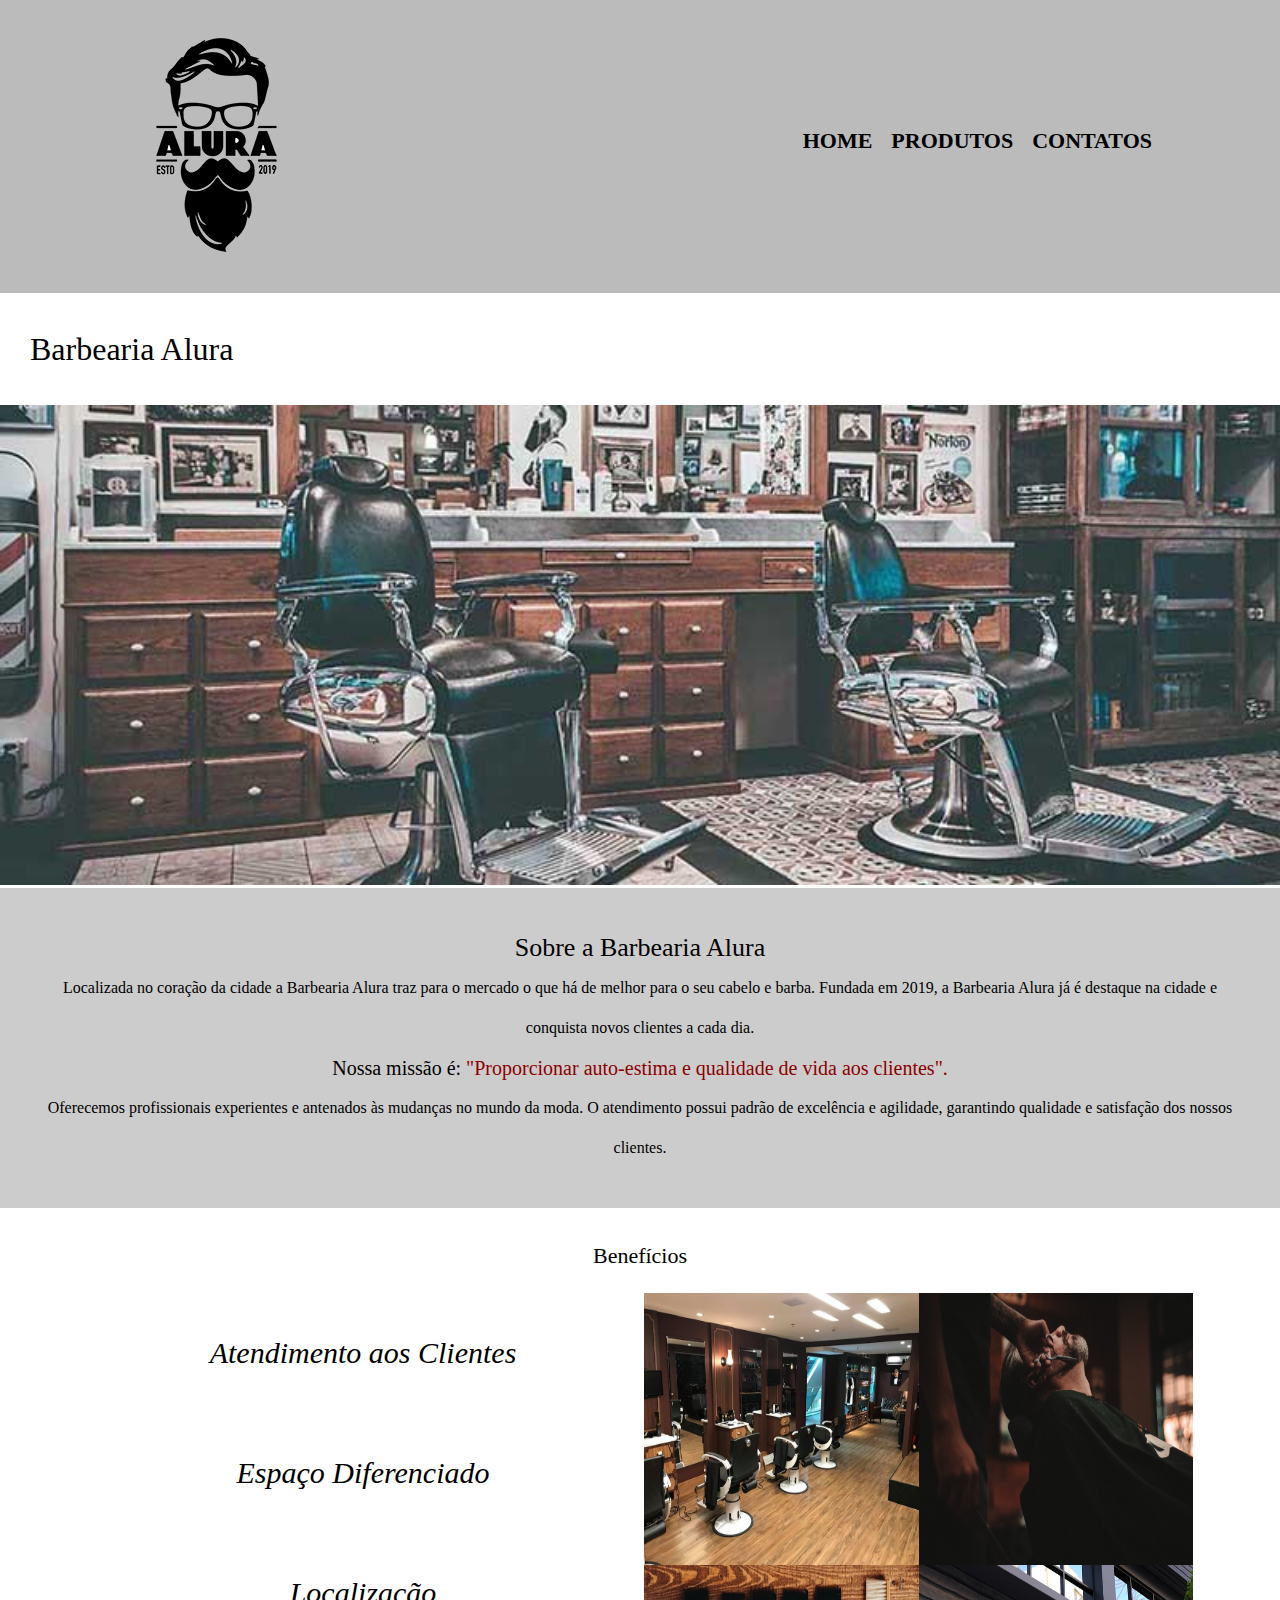
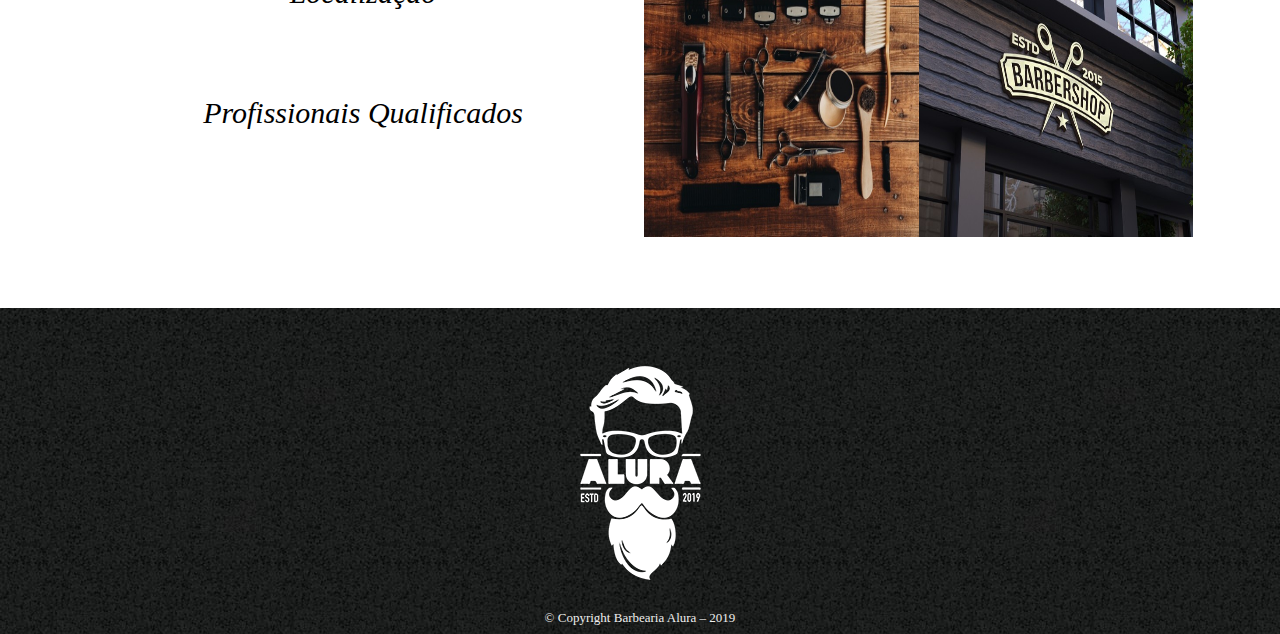
<file: index.html>
<!DOCTYPE html>

<html lang="pt-br">
	<head>
		<meta charset="UTF-8">
		<title>Barbearia Alura</title>
		<link rel="stylesheet" href="reset.css">
		<link rel="stylesheet" href="style.css">		
	</head>

	<body>
		<header>
			<div class="caixa-cabecalho">
				<img src="logo.png">
				<nav class="nav-cabecalho">				
					<ul>
						<li><a href="index.html">Home</a></li>
						<li><a href="produtos.html">Produtos</a></li>
						<li><a href="contato.html">Contatos</a></li>
					</ul>
				</nav>
			</div>
		</header>

		<main>
			<h1 class="titulo-principal">Barbearia Alura</h1>
			<img id=banner src="banner.jpg">

			<div class="principal">
				<h2 class="titulo-centralizado">Sobre a Barbearia Alura</h2>		

				<p>Localizada no coração da cidade a <strong>Barbearia Alura</strong> traz para o mercado o que há de melhor para o seu cabelo e barba. Fundada em 2019, a Barbearia Alura já é destaque na cidade e conquista novos clientes a cada dia.</p>

				<p id=missao>Nossa missão é: <em><strong>"Proporcionar auto-estima e qualidade de vida aos clientes".</strong></em></p>

				<p>Oferecemos profissionais experientes e antenados às mudanças no mundo da moda. O atendimento possui padrão de excelência e agilidade, garantindo qualidade e satisfação dos nossos clientes.</p>
			</div>

			<div class="beneficios">
				<h3 class="titulo-centralizado">Benefícios</h3>
				<div class="caixa-lista">
					<ul>
						<li class="itens">Atendimento aos Clientes</li>
						<li class="itens">Espaço Diferenciado</li>
						<li class="itens">Localização</li>
						<li class="itens">Profissionais Qualificados</li>
					</ul>
				</div>
				<div class="caixa-imagem">
					<img src="beneficios.jpg" class="imagembeneficios" id="imagembeneficios1">			
					<img src="beneficios2.jpg" class="imagembeneficios" id="imagembeneficios2">
					<img src="beneficios3.jpg" class="imagembeneficios" id="imagembeneficios3">
					<img src="beneficios4.jpg" class="imagembeneficios" id="imagembeneficios4">
				</div>
			</div>
		</main>

		<footer class="rodape">
			<img src="logo-branco.png">
			<p> &copy; Copyright Barbearia Alura – 2019</p>
		</footer>
	</body>
</html>
</file>
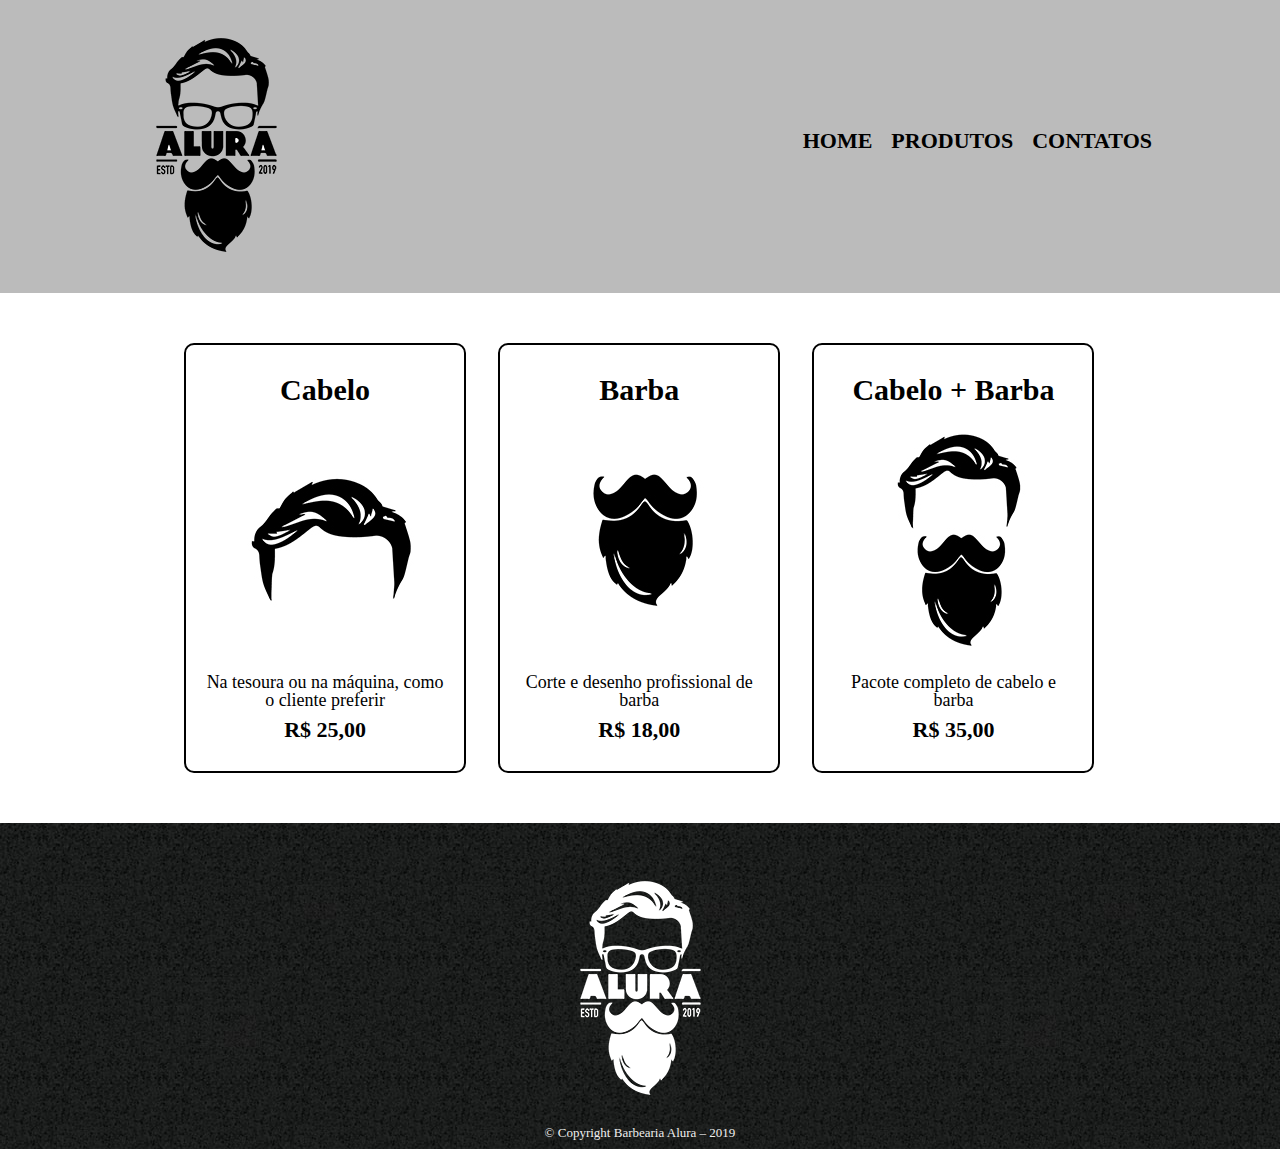
<file: produtos.html>
<!DOCTYPE html>

<html lang="pt-br">
	<head>
		<meta charset="utf-8">
		<title>Produtos - Barbearia Alura</title>
		<link rel="stylesheet" href="reset.css">
		<link rel="stylesheet" href="produtos.css">		
	</head>

	<body>
		<header>
			<div class="caixa">
				<h1> <img src="logo.png"> </h1>
				<nav>
					<ul>
						<li><a class="nav-cabecalho" href="index.html">Home</a></li>
						<li><a class="nav-cabecalho" href="produtos.html">Produtos</a></li>
						<li><a class="nav-cabecalho" href="contatos.html">Contatos</a></li>
					</ul>
				</nav>
			</div>
		</header>

		<main>
			<ul class="produtos">
				<li>
					<h2 class="produto-titulo">Cabelo</h2>
					<img src="cabelo.jpg">
					<p class="produto-descricao">Na tesoura ou na máquina, como o cliente preferir</p>
					<p class="produto-preco">R$ 25,00</p>
				</li>
				<li>
					<h2 class="produto-titulo">Barba</h2>
					<img src="barba.jpg">
					<p class="produto-descricao">Corte e desenho profissional de barba</p>
					<p class="produto-preco">R$ 18,00</p>
				</li>
				<li>
					<h2 class="produto-titulo">Cabelo + Barba</h2>
					<img src="cabelo+barba.jpg">
					<p class="produto-descricao">Pacote completo de cabelo e barba</p>
					<p class="produto-preco">R$ 35,00</p>
				</li>

			</ul>
		</main>

		<footer>
			<img src="logo-branco.png">
			<p class="copyright">&copy; Copyright Barbearia Alura – 2019</p>
		</footer>

	</body>

</html>
</file>
<file: style.css>
/* Inicio cabeçalho da página*/

header {
	background: #BBBBBB;
	padding: 20px 0;
}

.caixa-cabecalho {
	position: relative;
	width: 80%;
	margin: 0 auto;	
}

.nav-cabecalho {
	position: absolute;
	top: 110px;
	right: 0;
}

.nav-cabecalho li {
	display: inline;
	margin-left: 15px;
}

.nav-cabecalho a {	
	font-size: 22px;
	color: #000000;
	text-transform: uppercase;
	font-weight: bold;
	text-decoration: none;	
}

/* Final cabeçalho da página

 Início main da página */

.titulo-principal {
	padding: 40px 30px;
	font-size: 32px;
}

#banner {
	width: 100%;
}

.principal {
	background: #CCCCCC;
	padding: 40px;
	line-height: 40px;
}

.principal h2 {
	font-size: 26px;
}

.titulo-centralizado {
	text-align: center;
	font-size: 22px;
}

.principal p {
	text-align: center;
	font-size: 16px;
}

#missao {
	font-size: 20px;
}

em strong {
	color: darkred;
}

.beneficios {
	width: 100%;
	height: 700px;
	background: #FFFFFF;
	padding: 30px;	
	line-height: 35px;	
	box-sizing: border-box;	
}

.beneficios h3 {
	width: 100%;
	margin-bottom: 20px;
}

.caixa-lista {
	width: 30%;
	position: relative;
	left: 150px;
	vertical-align: top;
	text-align: center;	
	display: inline-block;
	
	
}

.beneficios ul {
	display: inline-block;
	vertical-align: top;
}

.caixa-imagem {
	position: relative;
	width: 45%;
	height: 85%;
	left: 20%;
	display: inline-block;		
}

.imagembeneficios {
	position: absolute;	
	width: 50%;
	height: 50%;
	
}

#imagembeneficios1 {
	right: 0;
}

#imagembeneficios2 {
	left: 0;
}

#imagembeneficios3 {
	left: 0;
	bottom: 0;
}

#imagembeneficios4 {
	right: 0;
	bottom: 0;

}

.itens {
	font-size: 30px;
	font-style: italic;
	line-height: 120px;
}

/* Final main da página

Início rodapé da página*/

.rodape {
	background: url("bg.jpg");
	text-align: center;
	padding: 40px 0 10px;	
}

.rodape p {
	font-size: 13px;
	color: #EEEEEE;
	margin-top: 10px;
}

/* Final rodapé da página */
</file>
<file: produtos.css>
header {
	background: #BBBBBB;
	padding: 20px 0;
}

.caixa {
	position: relative;
	width: 80%;
	margin: 0 auto;
}

nav {
	position: absolute;
	top: 110px;
	right: 0;
}

nav li {
	display: inline;
	margin: 0 0 0 15px;
}

.nav-cabecalho {
	text-transform: uppercase;
	color: #000000;
	font-weight: bold;
	font-size: 22px;
	text-decoration: none;	
}

.nav-cabecalho:hover {
	color: #C79C38;
	text-decoration: underline;
}

.produtos {
	width: 940px;
	margin: 0 auto;
	padding: 50px 0;
}

.produtos li {
	display: inline-block;
	text-align: center;
	width: 30%;
	vertical-align: top;
	margin: 0 1.5%;
	padding: 30px 20px;
	box-sizing: border-box;
	border-color: #000000;
	border-width: 2px;
	border-style: solid;
	border-radius: 10px;
}

.produtos li:hover {	
	border-color: #C79C38;	
}

.produtos li:hover h2{		
	transform: scale(1.15);
}

.produtos li:active {
	border-color: #088C19;
}

.produto-titulo {
	font-size: 30px;
	font-weight: bold;
	margin-bottom: 10px;
}

.produto-descricao {
	font-size: 18px;
	margin-top: 5px;
}

.produto-preco {
	font-size: 22px;
	font-weight: bold;
	margin-top: 10px;
}

footer {	
	text-align: center;
	background: url(bg.jpg);
	padding: 40px 0 10px ;
}

.copyright {
	font-size: 13px;
	color: #EEEEEE;	
	margin: 10px 0 0;
}
</file>
